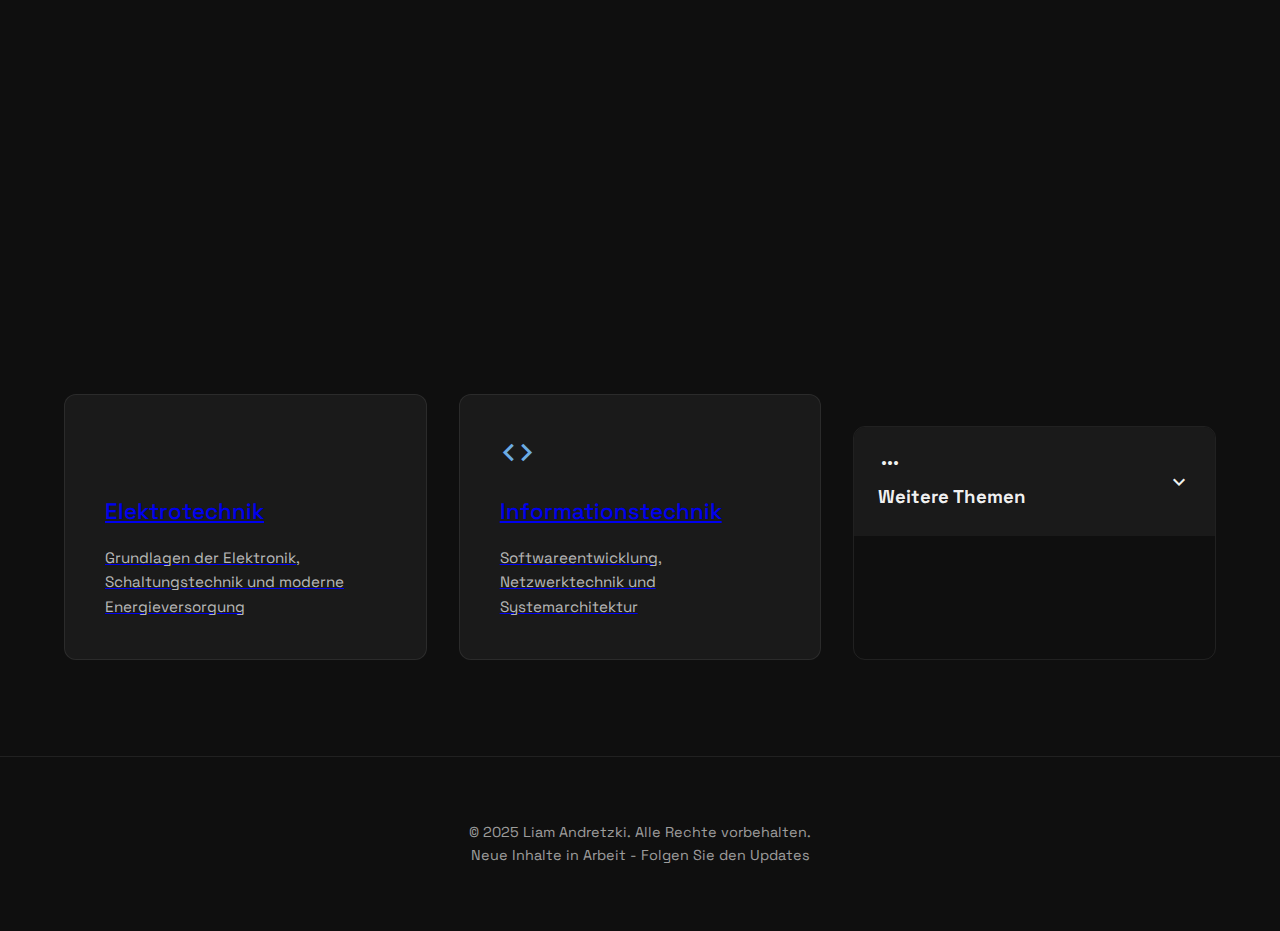
<file: index.html>
<!DOCTYPE html>
<html lang="de" class="no-js">

<head>
    <meta charset="UTF-8">
    <meta name="viewport" content="width=device-width, initial-scale=1.0">
    <title>Liam Andretzki | Portfolio</title>
    <link href="https://fonts.googleapis.com/icon?family=Material+Icons" rel="stylesheet">
    <link href="https://fonts.googleapis.com/css2?family=Space+Grotesk:wght@300;400;500;600&display=swap" rel="stylesheet">

    <style>
        :root {
            --bg: #0F0F0F;
            --surface: #1A1A1A;
            --accent: #6CACE4;
            --text: rgba(255, 255, 255, 0.95);
            --border: rgba(255, 255, 255, 0.08);
        }

        * {
            margin: 0;
            padding: 0;
            box-sizing: border-box;
        }

        body {
            font-family: 'Space Grotesk', sans-serif;
            background: var(--bg);
            color: var(--text);
            line-height: 1.6;
            overflow-x: hidden;
        }

        /* Header */
        .main-header {
            padding: 8rem 1.5rem 4rem;
            text-align: center;
            position: relative;
        }

        .title-wrapper {
            max-width: 800px;
            margin: 0 auto;
        }

        .title {
            font-size: 3.5rem;
            font-weight: 500;
            margin-bottom: 1.5rem;
            opacity: 0;
            transform: translateY(20px);
            animation: titleEntrance 1s cubic-bezier(0.16, 1, 0.3, 1) forwards;
        }

        .subtitle {
            font-size: 1.1rem;
            color: rgba(255, 255, 255, 0.7);
            max-width: 600px;
            margin: 0 auto;
            opacity: 0;
            animation: fadeIn 0.8s 0.4s forwards;
        }

        /* Content Grid */
        .content-grid {
            display: grid;
            grid-template-columns: repeat(auto-fit, minmax(300px, 1fr));
            gap: 2rem;
            padding: 2rem 1.5rem;
            max-width: 1200px;
            margin: 0 auto;
        }

        .card {
            background: var(--surface);
            border-radius: 12px;
            padding: 2.5rem;
            transition: transform 0.3s ease;
            border: 1px solid var(--border);
            opacity: 0;
            transform: translateY(20px);
            animation: cardEntrance 0.6s cubic-bezier(0.34, 1.56, 0.64, 1) forwards;
        }

        .card:nth-child(1) { animation-delay: 0.4s }
        .card:nth-child(2) { animation-delay: 0.6s }
        .card:nth-child(3) { animation-delay: 0.8s }

        .card:hover {
            transform: translateY(-5px);
        }

        .card-icon {
            font-size: 2.2rem;
            color: var(--accent);
            margin-bottom: 1.5rem;
            display: inline-block;
        }

        .card-title {
            font-size: 1.4rem;
            margin-bottom: 1rem;
            font-weight: 500;
        }

        .card-description {
            color: rgba(255, 255, 255, 0.7);
            font-size: 0.95rem;
        }

        /* Accordion */
        .expansion-panel {
            margin-top: 2rem;
            border-radius: 12px;
            border: 1px solid var(--border);
            overflow: hidden;
        }

        .expansion-header {
            display: flex;
            justify-content: space-between;
            align-items: center;
            padding: 1.5rem;
            background: var(--surface);
            cursor: pointer;
            transition: background 0.3s ease;
        }

        .expansion-header:hover {
            background: rgba(255, 255, 255, 0.03);
        }

        .expansion-content {
            max-height: 0;
            overflow: hidden;
            transition: max-height 0.4s cubic-bezier(0.33, 1, 0.68, 1);
        }

        .expansion-link {
            display: flex;
            align-items: center;
            padding: 1.2rem 2rem;
            text-decoration: none;
            color: var(--text);
            transition: background 0.2s ease;
        }

        .expansion-link:hover {
            background: rgba(255, 255, 255, 0.02);
        }

        /* Footer */
        .main-footer {
            text-align: center;
            padding: 4rem 1.5rem;
            margin-top: 4rem;
            border-top: 1px solid var(--border);
        }

        .footer-text {
            color: rgba(255, 255, 255, 0.6);
            font-size: 0.9rem;
        }

        /* Animations */
        @keyframes titleEntrance {
            to {
                opacity: 1;
                transform: translateY(0);
            }
        }

        @keyframes cardEntrance {
            to {
                opacity: 1;
                transform: translateY(0);
            }
        }

        @keyframes fadeIn {
            to {
                opacity: 1;
            }
        }

        /* Responsive Design */
        @media (max-width: 768px) {
            .main-header {
                padding: 6rem 1rem 3rem;
            }

            .title {
                font-size: 2.5rem;
            }

            .content-grid {
                grid-template-columns: 1fr;
                padding: 1rem;
            }

            .card {
                padding: 2rem;
            }
        }
    </style>
</head>

<body>
    <header class="main-header">
        <div class="title-wrapper">
            <h1 class="title">Liam Andretzki</h1>
            <p class="subtitle">Elektrotechnik & Informationstechnik<br>Version 0.7 - Letztes Update 27. Januar</p>
        </div>
    </header>

    <main class="content-grid">
        <a href="elektrotechnik.html" class="card">
            <span class="material-icons card-icon">circuit</span>
            <h3 class="card-title">Elektrotechnik</h3>
            <p class="card-description">Grundlagen der Elektronik, Schaltungstechnik und moderne Energieversorgung</p>
        </a>

        <a href="it.html" class="card">
            <span class="material-icons card-icon">code</span>
            <h3 class="card-title">Informationstechnik</h3>
            <p class="card-description">Softwareentwicklung, Netzwerktechnik und Systemarchitektur</p>
        </a>

        <div class="expansion-panel">
            <div class="expansion-header">
                <div class="expansion-title">
                    <span class="material-icons">more_horiz</span>
                    <h3>Weitere Themen</h3>
                </div>
                <span class="material-icons">expand_more</span>
            </div>
            <div class="expansion-content">
                <a href="kontakt.html" class="expansion-link">
                    <span class="material-icons">mail_outline</span>
                    Kontakt
                </a>
                <a href="übermich.html" class="expansion-link">
                    <span class="material-icons">person_outline</span>
                    Über Mich
                </a>
                <a href="changelog.html" class="expansion-link">
                    <span class="material-icons">update</span>
                    Changelog
                </a>
                <a href="planung.html" class="expansion-link">
                    <span class="material-icons">schedule</span>
                    Planung
                </a>
            </div>
        </div>
    </main>

    <footer class="main-footer">
        <p class="footer-text">&copy; 2025 Liam Andretzki. Alle Rechte vorbehalten.</p>
        <p class="footer-text">Neue Inhalte in Arbeit - Folgen Sie den Updates</p>
    </footer>

    <script>
        // Expansion Panel Logic
        const expansionHeader = document.querySelector('.expansion-header');
        const expansionContent = document.querySelector('.expansion-content');
        const expandIcon = expansionHeader.querySelector('.material-icons:last-child');

        expansionHeader.addEventListener('click', () => {
            const isOpen = expansionContent.style.maxHeight;
            
            if (isOpen) {
                expansionContent.style.maxHeight = null;
                expandIcon.style.transform = 'rotate(0deg)';
            } else {
                expansionContent.style.maxHeight = expansionContent.scrollHeight + "px";
                expandIcon.style.transform = 'rotate(180deg)';
            }
        });

        // Scroll Animation Observer
        const observer = new IntersectionObserver((entries) => {
            entries.forEach(entry => {
                if (entry.isIntersecting) {
                    entry.target.style.opacity = "1";
                    entry.target.style.transform = "translateY(0)";
                }
            });
        }, { threshold: 0.1 });

        document.querySelectorAll('.card').forEach(card => {
            observer.observe(card);
        });
    </script>
</body>
</html>
</file>
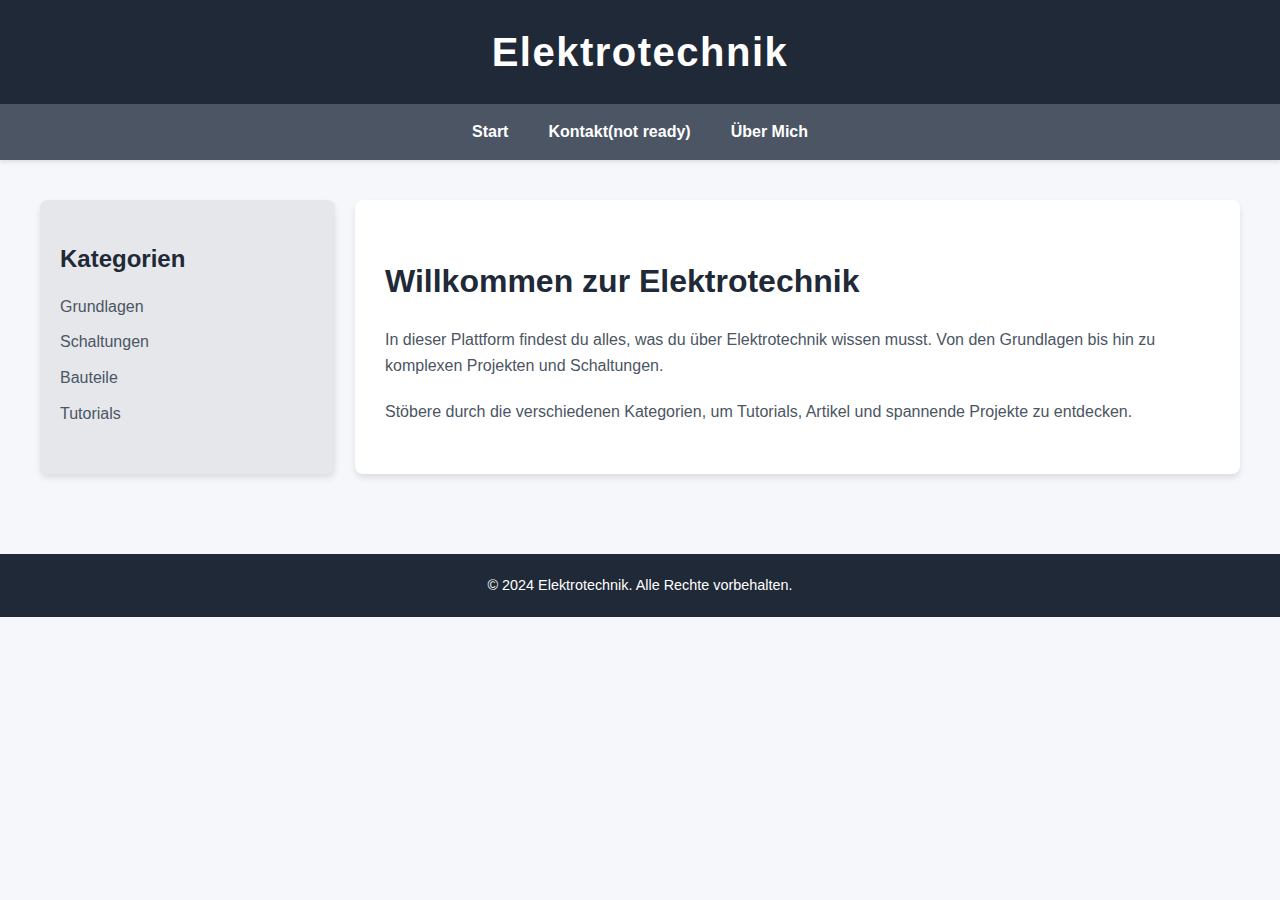
<file: Elektrotechnik/index.html>
<!DOCTYPE html>
<html lang="de">
<head>
    <meta charset="UTF-8">
    <meta name="viewport" content="width=device-width, initial-scale=1.0">
    <title>Elektrotechnik</title>
    <style>
        body {
            font-family: 'Roboto', sans-serif;
            margin: 0;
            padding: 0;
            background-color: #f5f7fa;
            color: #333;
            line-height: 1.6;
        }
        header {
            background-color: #1f2937;
            color: white;
            padding: 20px 0;
            text-align: center;
            box-shadow: 0 4px 6px rgba(0, 0, 0, 0.1);
        }
        header h1 {
            margin: 0;
            font-size: 2.5em;
            letter-spacing: 1.5px;
        }
        nav {
            display: flex;
            justify-content: center;
            background-color: #4b5563;
            padding: 15px 0;
            box-shadow: 0 2px 4px rgba(0, 0, 0, 0.1);
        }
        nav a {
            color: white;
            text-decoration: none;
            margin: 0 20px;
            font-weight: bold;
            transition: color 0.3s ease;
        }
        nav a:hover {
            color: #60a5fa;
        }
        .container {
            display: grid;
            grid-template-columns: 1fr 3fr;
            gap: 20px;
            padding: 40px 20px;
            max-width: 1200px;
            margin: auto;
        }
        .sidebar {
            background-color: #e5e7eb;
            padding: 20px;
            border-radius: 8px;
            box-shadow: 0 4px 6px rgba(0, 0, 0, 0.1);
        }
        .sidebar h2 {
            font-size: 1.5em;
            margin-bottom: 15px;
            color: #1f2937;
        }
        .sidebar ul {
            list-style-type: none;
            padding: 0;
        }
        .sidebar ul li {
            margin-bottom: 10px;
        }
        .sidebar ul li a {
            text-decoration: none;
            color: #4b5563;
            font-weight: 500;
            transition: color 0.3s ease;
        }
        .sidebar ul li a:hover {
            color: #60a5fa;
        }
        .content {
            background-color: white;
            padding: 30px;
            border-radius: 8px;
            box-shadow: 0 4px 6px rgba(0, 0, 0, 0.1);
        }
        .content h2 {
            font-size: 2em;
            margin-bottom: 20px;
            color: #1f2937;
        }
        .content p {
            margin-bottom: 20px;
            color: #4b5563;
        }
        footer {
            background-color: #1f2937;
            color: white;
            text-align: center;
            padding: 20px 0;
            margin-top: 40px;
        }
        footer p {
            margin: 0;
            font-size: 0.9em;
        }
    </style>
</head>
<body>

    <header>
        <h1>Elektrotechnik</h1>
    </header>

    <nav>
        <a href="#home">Start</a>
        <a href="#kontakt">Kontakt(not ready)</a>
        <a href="übermich.html">Über Mich</a>
    </nav>

    <div class="container">
        <aside class="sidebar">
            <h2>Kategorien</h2>
            <ul>
                <li><a href="#grundlagen">Grundlagen</a></li>
                <li><a href="#schaltungen">Schaltungen</a></li>
                <li><a href="#bauteile">Bauteile</a></li>
                <li><a href="#tutorials">Tutorials</a></li>
            </ul>
        </aside>

        <section class="content">
            <h2>Willkommen zur Elektrotechnik</h2>
            <p>In dieser Plattform findest du alles, was du über Elektrotechnik wissen musst. Von den Grundlagen bis hin zu komplexen Projekten und Schaltungen.</p>
            <p>Stöbere durch die verschiedenen Kategorien, um Tutorials, Artikel und spannende Projekte zu entdecken.</p>
        </section>
    </div>

    <footer>
        <p>&copy; 2024 Elektrotechnik. Alle Rechte vorbehalten.</p>
    </footer>

</body>
</html>
</file>
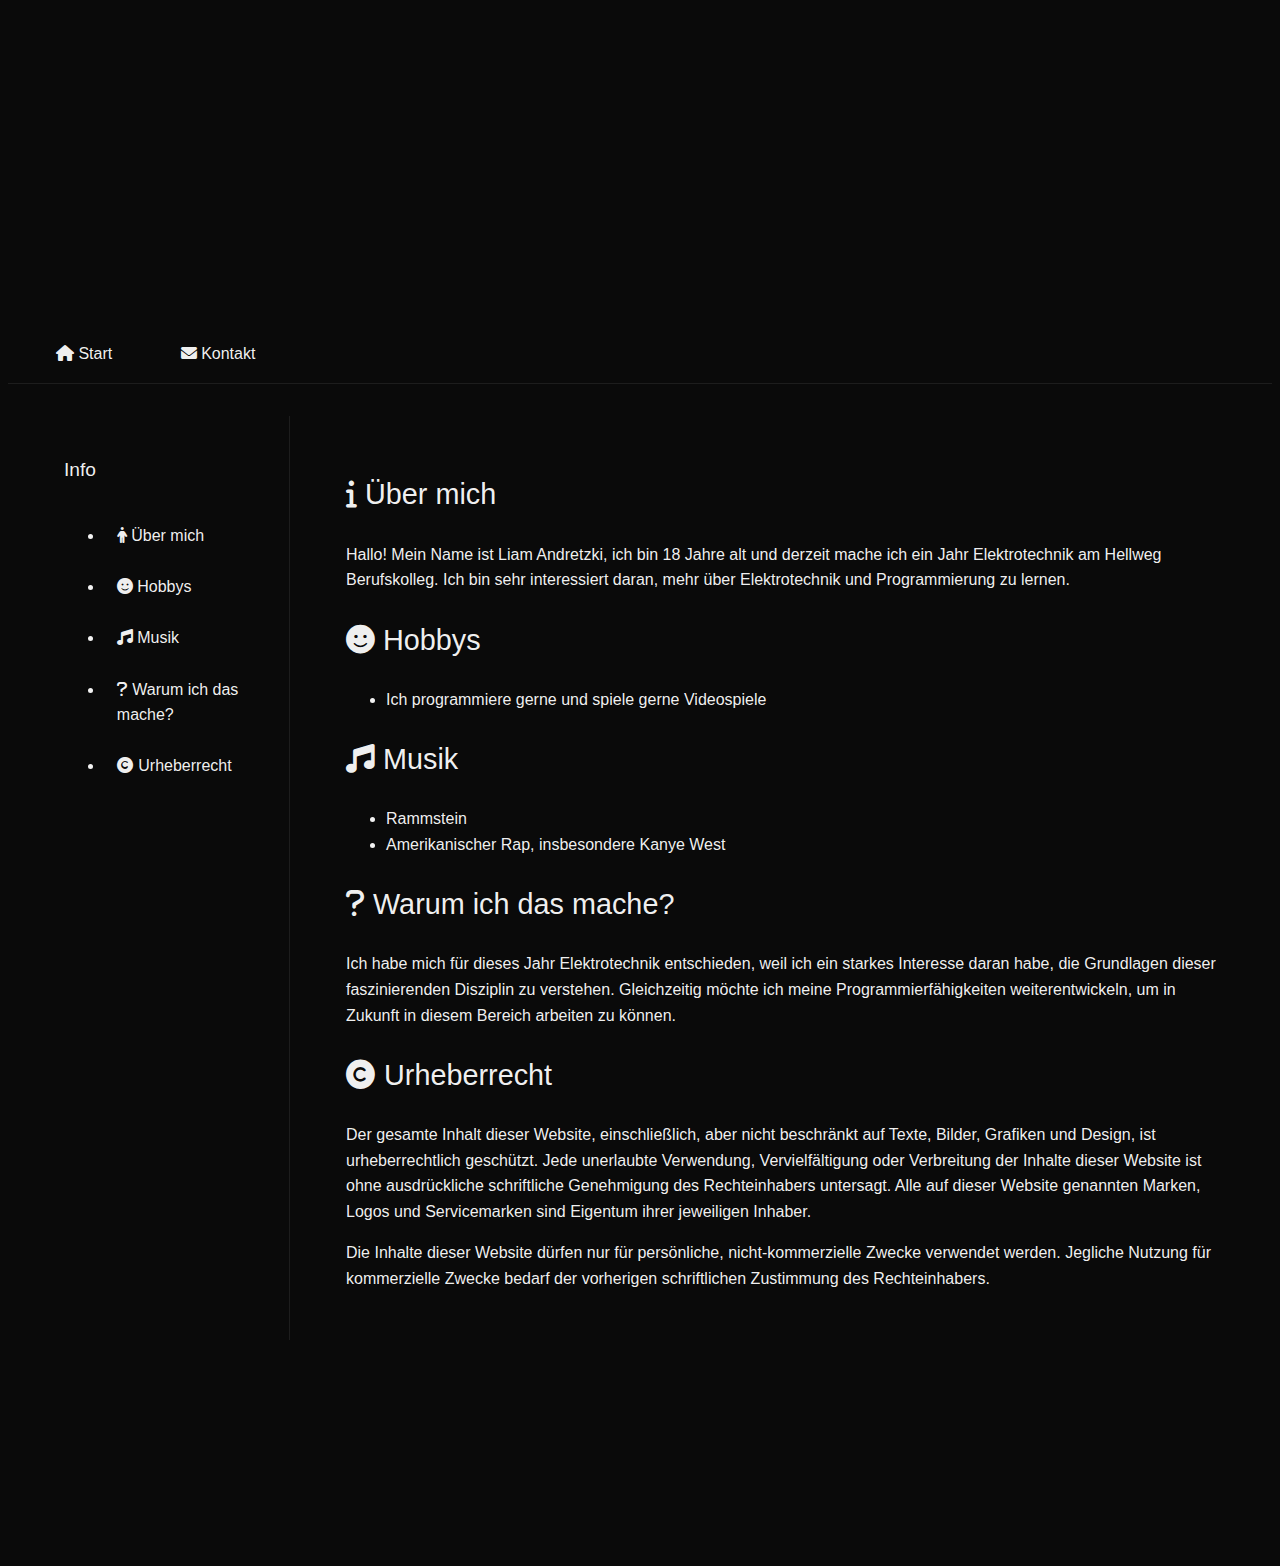
<file: übermich.html>
<!DOCTYPE html>
<html lang="de">
<head>
    <meta charset="UTF-8">
    <meta name="viewport" content="width=device-width, initial-scale=1.0">
    <title>Über mich - Liam Andretzki</title>
    <link rel="stylesheet" href="styles.css">
    <link rel="stylesheet" href="https://cdnjs.cloudflare.com/ajax/libs/font-awesome/6.0.0-beta3/css/all.min.css">


    <link rel="preconnect" href="https://fonts.googleapis.com">
    <link rel="preconnect" href="https://fonts.gstatic.com" crossorigin>
    <link href="https://fonts.googleapis.com/css2?family=Fira+
    Sans:ital,wght@0,100;0,200;0,300;0,400;0,500;0,600;0,700;0,800;0,900;1,100;1,200;1,300;1,400;1,500;1,600;1,700;1,800;1,900&family=League+Spartan:wght@100..900&family=Nunito:ital,wght@0,200..1000;1,200..1000&family=SUSE:wght@100..800&display=swap" rel="stylesheet">
</head>
<body>

    <header>
        <h1>Über mich</h1>
    </header>

    <nav>
        <a href="index.html"><i class="fas fa-home"></i> Start</a>
        <a href="contact.html"><i class="fas fa-envelope"></i> Kontakt</a>
    </nav>

    <div class="container">
        <aside class="sidebar">
            <h2>Info</h2>
            <ul>
                <li><a href="#about"><i class="fas fa-person"></i> Über mich</a></li>
                <li><a href="#hobbies"><i class="fas fa-smile"></i> Hobbys</a></li>
                <li><a href="#music"><i class="fas fa-music"></i> Musik</a></li>
                <li><a href="#why"><i class="fas fa-question"></i> Warum ich das mache?</a></li>
                <li><a href="#copy"><i class="fas fa-copyright"></i> Urheberrecht</a></li>
            </ul>
        </aside>

        <section class="content">
            <h2 id="about"><i class="fas fa-info"></i> Über mich</h2>
            <p>Hallo! Mein Name ist Liam Andretzki, ich bin 18 Jahre alt und derzeit mache ich ein Jahr Elektrotechnik am Hellweg Berufskolleg. Ich bin sehr interessiert daran, mehr über Elektrotechnik und Programmierung zu lernen.</p>

            <h2 id="hobbies"><i class="fas fa-smile"></i> Hobbys</h2>
            <ul>
                <li>Ich programmiere gerne und spiele gerne Videospiele</li>
            </ul>

            <h2 id="music"><i class="fas fa-music"></i> Musik</h2>
            <ul>
                <li>Rammstein</li>
                <li>Amerikanischer Rap, insbesondere Kanye West</li>
            </ul>

            <h2 id="why"><i class="fas fa-question"></i> Warum ich das mache?</h2>
            <p>Ich habe mich für dieses Jahr Elektrotechnik entschieden, weil ich ein starkes Interesse daran habe, die Grundlagen dieser faszinierenden Disziplin zu verstehen. Gleichzeitig möchte ich meine Programmierfähigkeiten weiterentwickeln, um in Zukunft in diesem Bereich arbeiten zu können.</p>

            <h2 id="copy"><i class="fas fa-copyright"></i> Urheberrecht</h2>
            <p>Der gesamte Inhalt dieser Website, einschließlich, aber nicht beschränkt auf Texte, Bilder, Grafiken und Design, ist urheberrechtlich geschützt. Jede unerlaubte Verwendung, Vervielfältigung oder Verbreitung der Inhalte dieser Website ist ohne ausdrückliche schriftliche Genehmigung des Rechteinhabers untersagt. Alle auf dieser Website genannten Marken, Logos und Servicemarken sind Eigentum ihrer jeweiligen Inhaber.</p>

            <p>Die Inhalte dieser Website dürfen nur für persönliche, nicht-kommerzielle Zwecke verwendet werden. Jegliche Nutzung für kommerzielle Zwecke bedarf der vorherigen schriftlichen Zustimmung des Rechteinhabers.</p>

        </section>
    </div>

    <footer>
        <p>&copy; 2025 Liam Andretzki. Alle Rechte vorbehalten.</p>
    </footer>

    <script>
        // Scroll-Animation für die Links in der Sidebar
        document.querySelectorAll('a[href^="#"]').forEach(anchor => {
            anchor.addEventListener('click', function (e) {
                e.preventDefault();  // Verhindert das direkte Springen
    
                document.querySelector(this.getAttribute('href')).scrollIntoView({
                    behavior: 'smooth'  // Sanfter Scroll
                });
            });
        });
    </script>

</body>
</html>
</file>
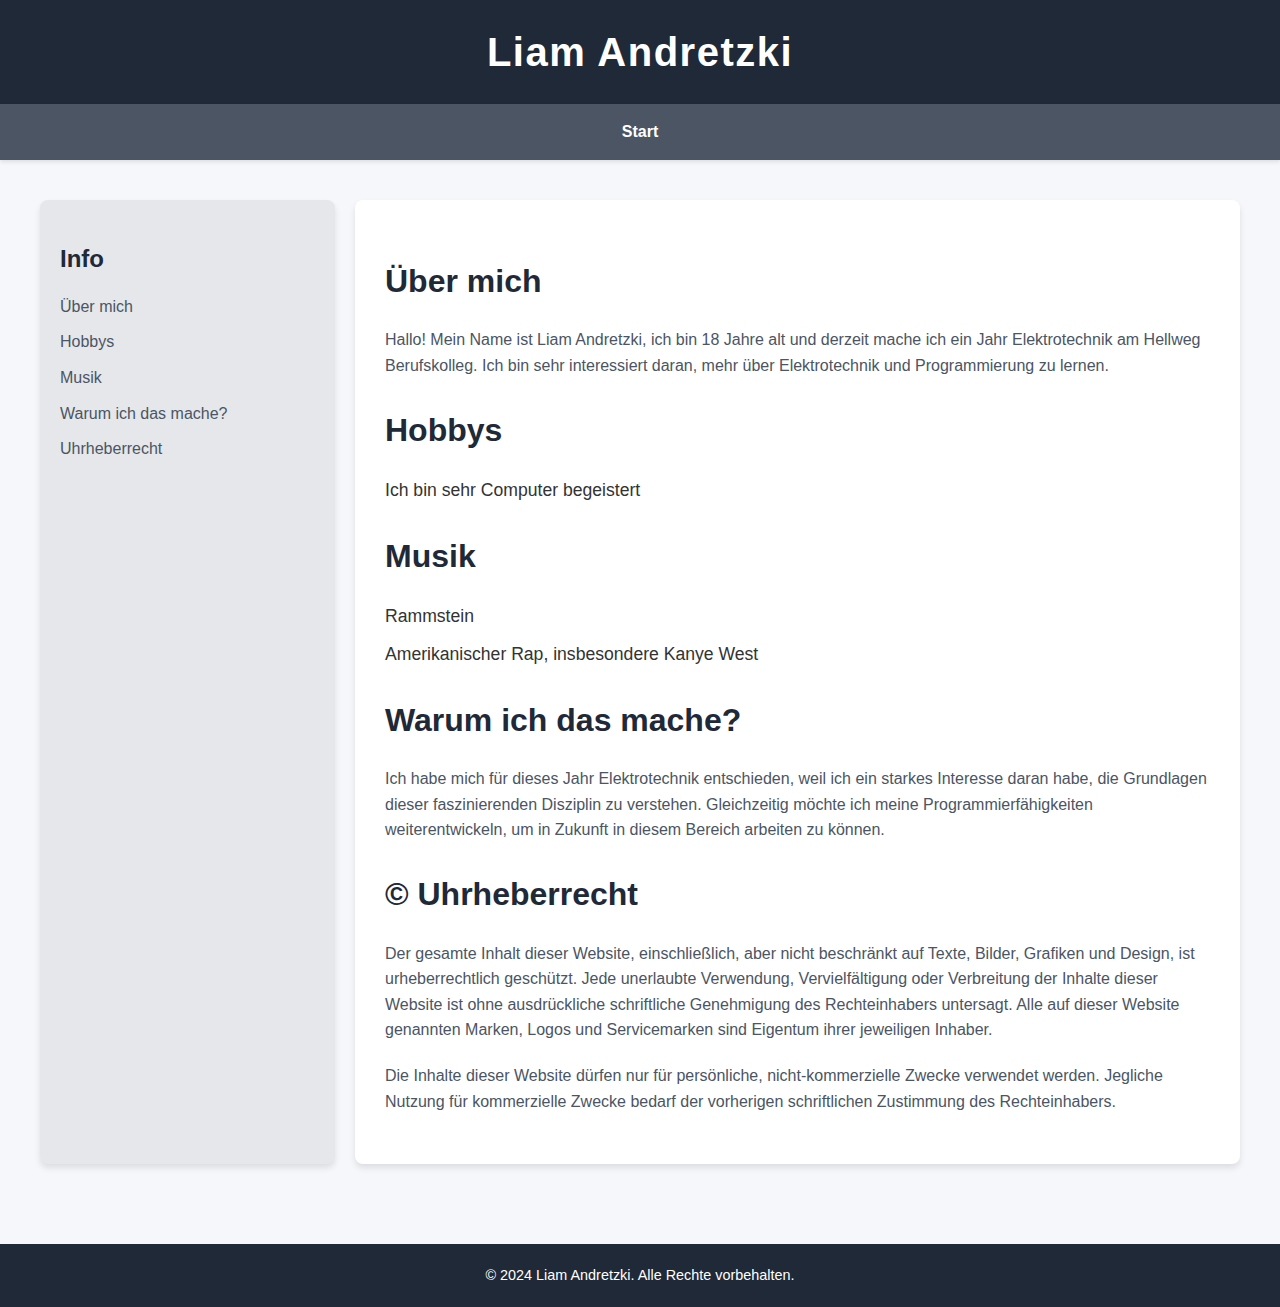
<file: Elektrotechnik/übermich.html>
<!DOCTYPE html>
<html lang="de">
<head>
    <meta charset="UTF-8">
    <meta name="viewport" content="width=device-width, initial-scale=1.0">
    <title>Über mich - Liam Andretzki</title>
    <style>
        body {
            font-family: 'Roboto', sans-serif;
            margin: 0;
            padding: 0;
            background-color: #f5f7fa;
            color: #333;
            line-height: 1.6;
        }
        header {
            background-color: #1f2937;
            color: white;
            padding: 20px 0;
            text-align: center;
            box-shadow: 0 4px 6px rgba(0, 0, 0, 0.1);
        }
        header h1 {
            margin: 0;
            font-size: 2.5em;
            letter-spacing: 1.5px;
        }
        nav {
            display: flex;
            justify-content: center;
            background-color: #4b5563;
            padding: 15px 0;
            box-shadow: 0 2px 4px rgba(0, 0, 0, 0.1);
        }
        nav a {
            color: white;
            text-decoration: none;
            margin: 0 20px;
            font-weight: bold;
            transition: color 0.3s ease;
        }
        nav a:hover {
            color: #60a5fa;
        }
        .container {
            display: grid;
            grid-template-columns: 1fr 3fr;
            gap: 20px;
            padding: 40px 20px;
            max-width: 1200px;
            margin: auto;
        }
        .sidebar {
            background-color: #e5e7eb;
            padding: 20px;
            border-radius: 8px;
            box-shadow: 0 4px 6px rgba(0, 0, 0, 0.1);
        }
        .sidebar h2 {
            font-size: 1.5em;
            margin-bottom: 15px;
            color: #1f2937;
        }
        .sidebar ul {
            list-style-type: none;
            padding: 0;
        }
        .sidebar ul li {
            margin-bottom: 10px;
        }
        .sidebar ul li a {
            text-decoration: none;
            color: #4b5563;
            font-weight: 500;
            transition: color 0.3s ease;
        }
        .sidebar ul li a:hover {
            color: #60a5fa;
        }
        .content {
            background-color: white;
            padding: 30px;
            border-radius: 8px;
            box-shadow: 0 4px 6px rgba(0, 0, 0, 0.1);
        }
        .content h2 {
            font-size: 2em;
            margin-bottom: 20px;
            color: #1f2937;
        }
        .content p {
            margin-bottom: 20px;
            color: #4b5563;
        }
        .content ul {
            list-style-type: none;
            padding: 0;
        }
        .content ul li {
            margin-bottom: 10px;
            font-size: 1.1em;
        }
        footer {
            background-color: #1f2937;
            color: white;
            text-align: center;
            padding: 20px 0;
            margin-top: 40px;
        }
        footer p {
            margin: 0;
            font-size: 0.9em;
        }
    </style>
</head>
<body>

    <header>
        <h1>Liam Andretzki</h1>
    </header>

    <nav>
        <a href="index.html">Start</a>
    </nav>

    <div class="container">
        <aside class="sidebar">
            <h2>Info</h2>
            <ul>
                <li><a href="#about">Über mich</a></li>
                <li><a href="#hobbies">Hobbys</a></li>
                <li><a href="#music">Musik</a></li>
                <li><a href="#why">Warum ich das mache?</a></li>
                <li><a href="#copy">Uhrheberrecht</a></li>
            </ul>
        </aside>

        <section class="content">
            <h2 id="about">Über mich</h2>
            <p>Hallo! Mein Name ist Liam Andretzki, ich bin 18 Jahre alt und derzeit mache ich ein Jahr Elektrotechnik am Hellweg Berufskolleg. Ich bin sehr interessiert daran, mehr über Elektrotechnik und Programmierung zu lernen.</p>

            <h2 id="hobbies">Hobbys</h2>
            <ul>
                <li>Ich bin sehr Computer begeistert</li>
            </ul>

            <h2 id="music">Musik</h2>
            <ul>
                <li>Rammstein</li>
                <li>Amerikanischer Rap, insbesondere Kanye West</li>
            </ul>

            <h2 id="why">Warum ich das mache?</h2>
            <p>Ich habe mich für dieses Jahr Elektrotechnik entschieden, weil ich ein starkes Interesse daran habe, die Grundlagen dieser faszinierenden Disziplin zu verstehen. Gleichzeitig möchte ich meine Programmierfähigkeiten weiterentwickeln, um in Zukunft in diesem Bereich arbeiten zu können.</p>

            <h2 id="copy">&copy Uhrheberrecht</h2>
            <p>Der gesamte Inhalt dieser Website, einschließlich, aber nicht beschränkt auf Texte, Bilder, Grafiken und Design, ist urheberrechtlich geschützt. Jede unerlaubte Verwendung, Vervielfältigung oder Verbreitung der Inhalte dieser Website ist ohne ausdrückliche schriftliche Genehmigung des Rechteinhabers untersagt. Alle auf dieser Website genannten Marken, Logos und Servicemarken sind Eigentum ihrer jeweiligen Inhaber.</p>

                <p>Die Inhalte dieser Website dürfen nur für persönliche, nicht-kommerzielle Zwecke verwendet werden. Jegliche Nutzung für kommerzielle Zwecke bedarf der vorherigen schriftlichen Zustimmung des Rechteinhabers.</p>

        </section>
    </div>

    <footer>
        <p>&copy; 2024 Liam Andretzki. Alle Rechte vorbehalten.</p>
    </footer>

</body>
</html>
</file>
<file: styles.css>
:root {
    --bg-primary: #0a0a0a;
    --bg-secondary: #1a1a1a;
    --text-primary: rgba(255, 255, 255, 0.95);
    --accent: #6CACE4;
    --border: rgba(255, 255, 255, 0.08);
}

/* Basisstile */
body {
    font-family: 'Inter', sans-serif;
    background: var(--bg-primary);
    color: var(--text-primary);
    line-height: 1.6;
    overflow-x: hidden;
}

/* Header */
header {
    padding: 6rem 1.5rem;
    text-align: center;
    animation: fadeIn 0.8s ease-out;
}

header h1 {
    font-size: 3rem;
    font-weight: 500;
    margin-bottom: 1rem;
    opacity: 0;
    animation: slideUp 0.8s 0.2s ease-out forwards;
}

/* Navigation */
nav {
    position: sticky;
    top: 0;
    background: var(--bg-primary);
    padding: 1rem;
    border-bottom: 1px solid var(--border);
    z-index: 1000;
}

nav a {
    color: var(--text-primary);
    padding: 0.8rem 1.5rem;
    margin: 0 0.5rem;
    text-decoration: none;
    position: relative;
    transition: color 0.3s ease;
}

nav a::after {
    content: '';
    position: absolute;
    bottom: -1px;
    left: 0;
    width: 0;
    height: 2px;
    background: var(--accent);
    transition: width 0.3s ease;
}

nav a:hover::after {
    width: 100%;
}

/* Grid-Layout */
.container {
    display: grid;
    grid-template-columns: 250px 1fr;
    gap: 2rem;
    max-width: 1200px;
    margin: 2rem auto;
    padding: 0 1.5rem;
}

/* Sidebar */
.sidebar {
    padding: 1.5rem;
    border-right: 1px solid var(--border);
}

.sidebar h2 {
    font-size: 1.2rem;
    font-weight: 500;
    margin-bottom: 1.5rem;
}

.sidebar ul li a {
    padding: 0.8rem;
    display: block;
    color: var(--text-primary);
    text-decoration: none;
    transition: padding 0.3s ease;
}

.sidebar ul li a:hover {
    padding-left: 1.2rem;
}

/* Content */
.content {
    padding: 2rem 1.5rem;
    animation: fadeIn 0.8s 0.4s ease-out forwards;
}

.content h2 {
    font-size: 1.8rem;
    margin-bottom: 1.5rem;
    font-weight: 500;
}

/* Bilder */
#img {
    width: 100%;
    height: auto;
    border-radius: 8px;
    transition: transform 0.3s ease;
}

#img:hover {
    transform: scale(1.02);
}

/* Footer */
footer {
    text-align: center;
    padding: 3rem 1.5rem;
    margin-top: 4rem;
    border-top: 1px solid var(--border);
    opacity: 0;
    animation: fadeIn 0.8s 0.6s ease-out forwards;
}

/* Animationen */
@keyframes fadeIn {
    from { opacity: 0; }
    to { opacity: 1; }
}

@keyframes slideUp {
    from {
        opacity: 0;
        transform: translateY(20px);
    }
    to {
        opacity: 1;
        transform: translateY(0);
    }
}

/* Responsive Design */
@media (max-width: 768px) {
    .container {
        grid-template-columns: 1fr;
    }
    
    .sidebar {
        border-right: none;
        border-bottom: 1px solid var(--border);
        padding-bottom: 2rem;
    }
    
    header h1 {
        font-size: 2rem;
    }
    
    .content {
        padding: 1.5rem 0;
    }
}
</file>
